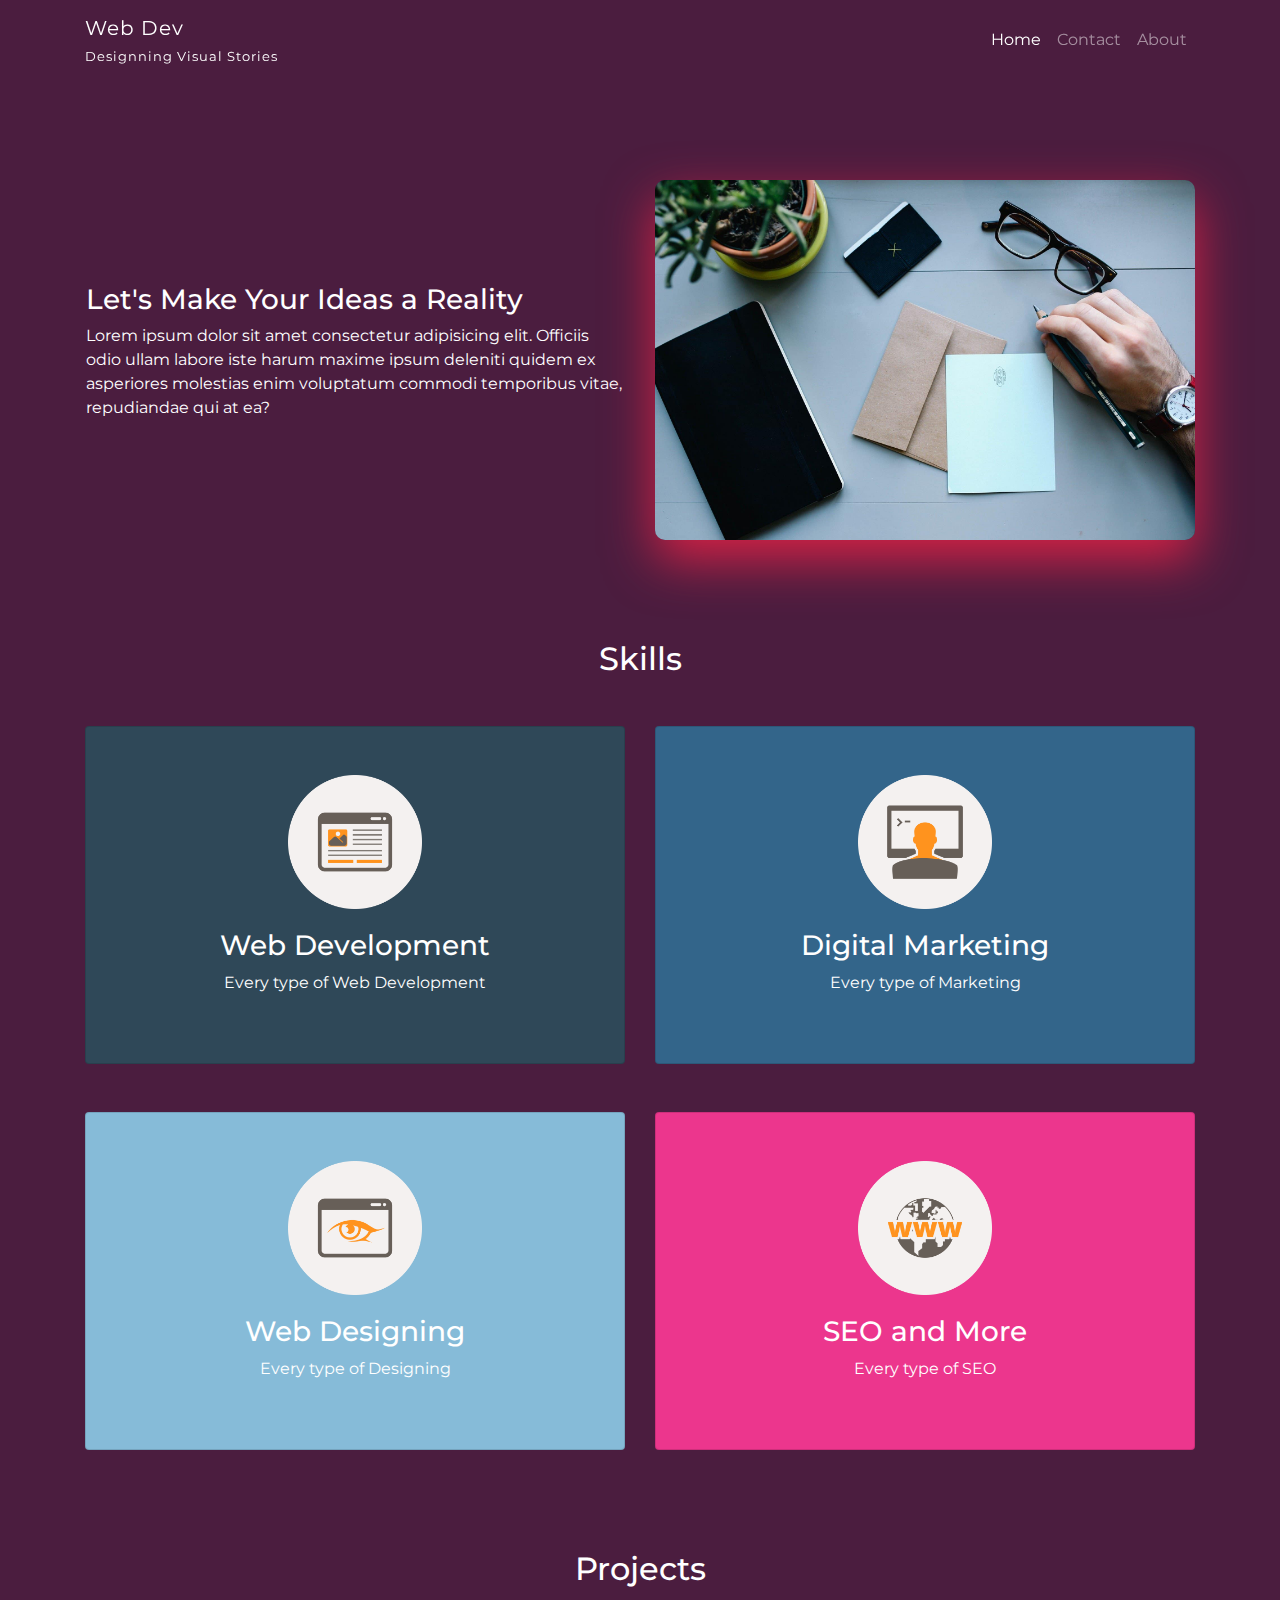
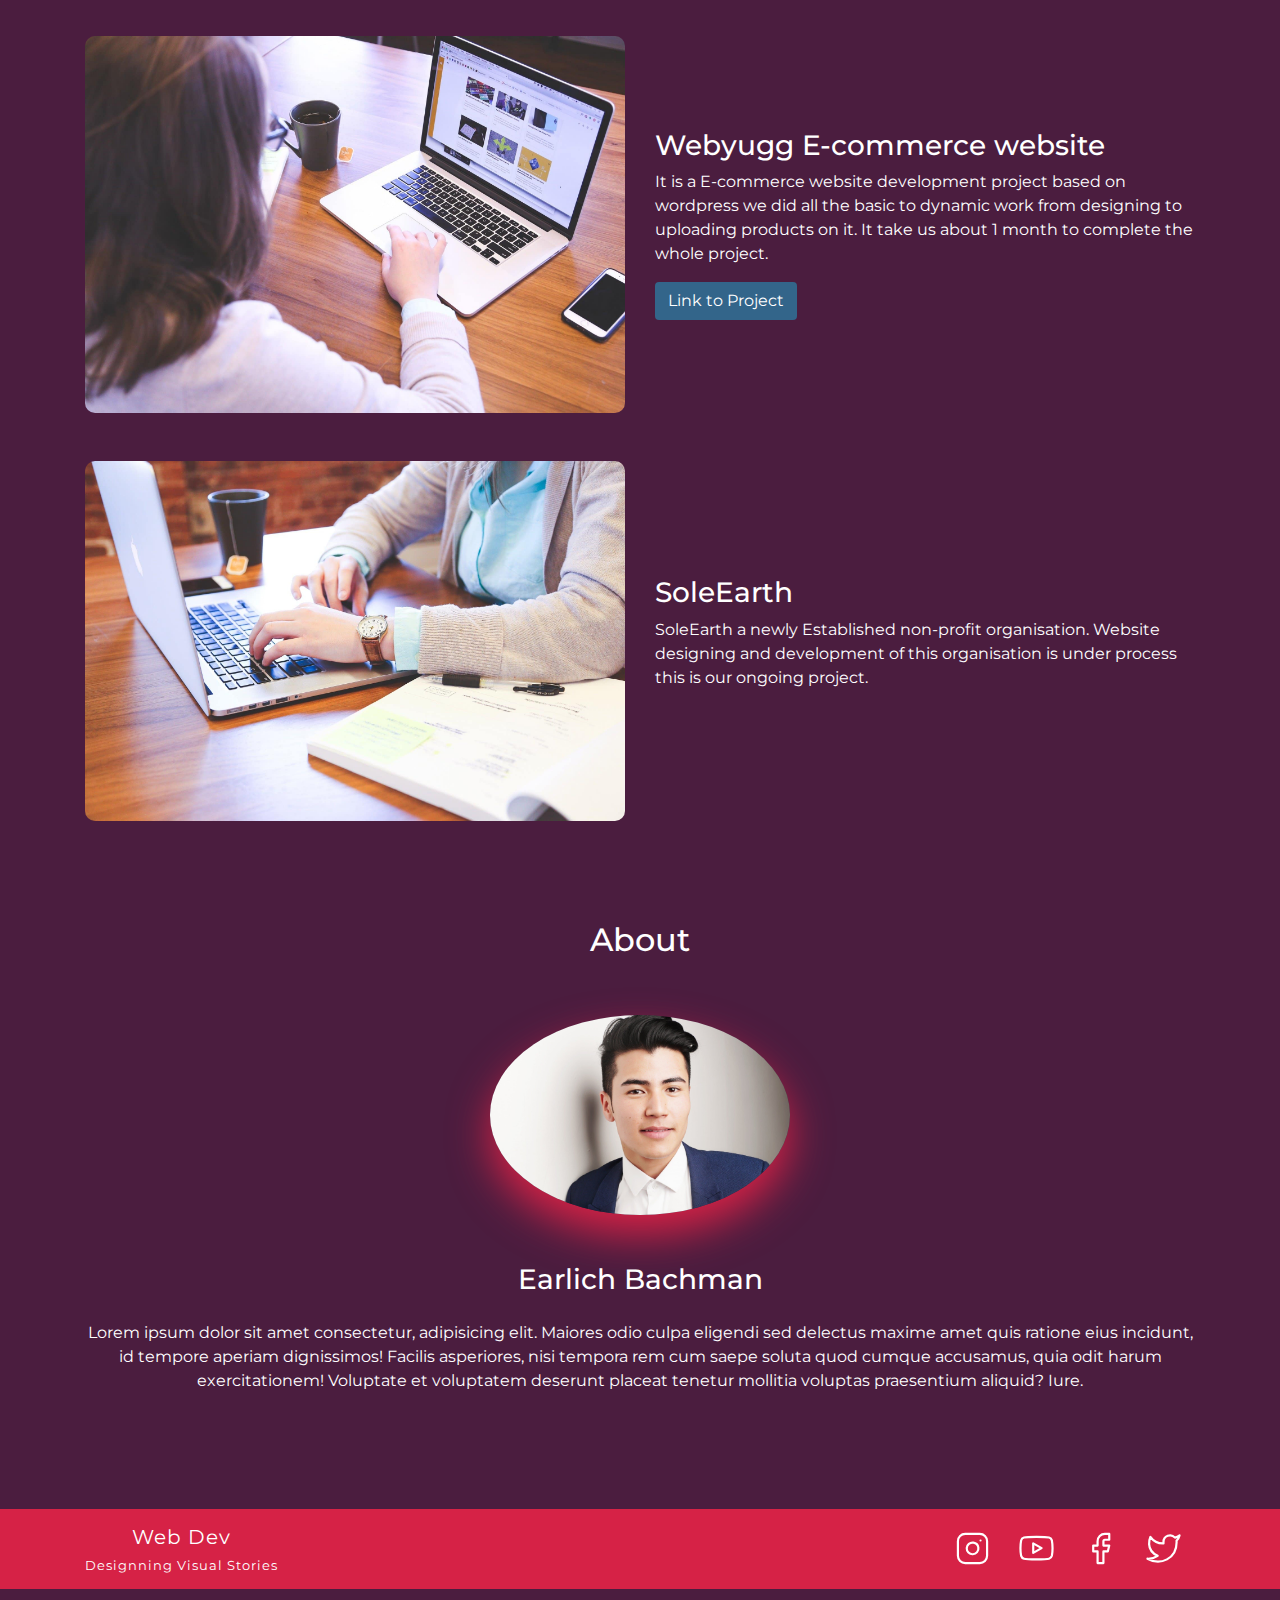
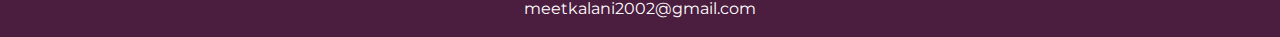
<file: Old/index.html>
<!DOCTYPE html>
<html lang="en">

<head>
    <meta charset="UTF-8">
    <meta name="viewport" content="width=device-width, initial-scale=1.0">
    <title>Home Page</title>
    <link rel="stylesheet" href="https://stackpath.bootstrapcdn.com/bootstrap/4.5.2/css/bootstrap.min.css"
        integrity="sha384-JcKb8q3iqJ61gNV9KGb8thSsNjpSL0n8PARn9HuZOnIxN0hoP+VmmDGMN5t9UJ0Z" crossorigin="anonymous">
    <link href="https://fonts.googleapis.com/css2?family=Montserrat&display=swap" rel="stylesheet">
    <link rel="stylesheet" href="https://cdnjs.cloudflare.com/ajax/libs/animate.css/4.0.0/animate.min.css" />
    <link rel="stylesheet" href="style.css">
</head>

<body>
    <nav class="navbar navbar-expand-lg navbar-dark sticky-top">
        <div class="container">
            <a class="navbar-brand" href="#">Web Dev<small id="emailHelp" class="form-text text-white">Designning
                    Visual Stories</small></a>

            <button class="navbar-toggler" type="button" data-toggle="collapse" data-target="#navbarNavAltMarkup"
                aria-controls="navbarNavAltMarkup" aria-expanded="false" aria-label="Toggle navigation">
                <span class="navbar-toggler-icon"></span>
            </button>
            <div class="collapse navbar-collapse" id="navbarNavAltMarkup">
                <div class="navbar-nav ml-auto">
                    <a class="nav-item nav-link active" href="#">Home <span class="sr-only">(current)</span></a>
                    <a class="nav-item nav-link" href="#">Contact</a>
                    <a class="nav-item nav-link" href="#">About</a>
                </div>
            </div>
        </div>
    </nav>

    <section class="container header">
        <div class="row align-items-center">
            <div class="header-text col-12 col-sm-6 px-3 head-text wow animate__animated animate__fadeInLeftBig">
                <!-- <h2>Years of Experience</h2> -->
                <h3>Let's Make Your Ideas a Reality</h3>
                <p>Lorem ipsum dolor sit amet consectetur adipisicing elit. Officiis odio ullam labore iste harum
                    maxime
                    ipsum deleniti quidem ex asperiores molestias enim voluptatum commodi temporibus vitae,
                    repudiandae
                    qui at ea?</p>
            </div>
            <div class="header-img col-12 col-sm-6 wow animate__animated animate__fadeInRightBig">
                <img src="imgs/img1.jpg" class="img-fluid w-100 head-img d-none d-sm-block">
            </div>
        </div>
    </section>

    <section class="container skill">
        <h2 class="text-center">Skills</h2>
        <div class="row my-0 my-sm-5 justify-content-sm-between justify-content-center align-items-center text-center">
            <div class="col-12 col-sm-6 mx-auto my-5 my-sm-0">
                <div class="card text-white py-5 w-100 effect skill1 wow animate__animated animate__fadeInTopLeft" style="width: 18rem;">
                    <img src="imgs/img5.png" class="card-img-top w-25 mx-auto">
                    <div class="card-body">
                        <h3>Web Development</h3>
                        <p class="card-text">Every type of Web Development</p>
                    </div>
                </div>
            </div>
            <div class="col-12 col-sm-6 mx-auto">
                <div class="card text-white py-5 w-100 effect skill2 wow animate__animated animate__fadeInTopRight" style="width: 18rem;">
                    <img src="imgs/img8.png" class="card-img-top w-25 mx-auto">
                    <div class="card-body">
                        <h3>Digital Marketing</h3>
                        <p class="card-text">Every type of Marketing</p>
                    </div>
                </div>
            </div>
        </div>
        <div class="row my-0 my-sm-5 justify-content-sm-between justify-content-center align-items-center text-center">
            <div class="col-12 col-sm-6 mx-auto my-5 my-sm-0">
                <div class="card text-white py-5 w-100 effect skill3 wow animate__animated animate__fadeInBottomLeft" style="width: 18rem;">
                    <img src="imgs/img7.png" class="card-img-top w-25 mx-auto">
                    <div class="card-body">
                        <h3>Web Designing</h3>
                        <p class="card-text">Every type of Designing</p>
                    </div>
                </div>
            </div>
            <div class="col-12 col-sm-6 mx-auto">
                <div class="card text-white py-5 w-100 effect skill4 wow animate__animated animate__fadeInBottomRight" style="width: 18rem;">
                    <img src="imgs/img9.png" class="card-img-top w-25 mx-auto">
                    <div class="card-body">
                        <h3>SEO and More</h3>
                        <p class="card-text">Every type of SEO</p>
                    </div>
                </div>
            </div>
        </div>
    </section>

    <section class="projects container">
        <h2 class="text-center">Projects</h2>
        <div class="row my-5">
            <div class="col-12 col-sm-6 wow animate__animated animate__fadeInLeftBig">
                <img src="imgs/img3.jpg" class="w-100 content-img">
            </div>
            <div class="col-12 col-sm-6 align-self-center mt-4 mt-sm-0 wow animate__animated animate__fadeInRightBig">
                <h3>Webyugg E-commerce website</h3>
                <p>It is a E-commerce website development project based on wordpress we did all the basic to dynamic
                    work from designing to uploading products on it. It take us about 1 month to complete the whole
                    project.</p>
                <a href="#" class="btn btn-custom text-white">Link to Project</a>
            </div>
        </div>
        <div class="row">
            <div class="col-12 col-sm-6 wow animate__animated animate__fadeInLeftBig">
                <img src="imgs/img4.jpg" class="w-100 content-img">
            </div>
            <div class="col-12 col-sm-6 align-self-center mt-4 mt-sm-0 wow animate__animated animate__fadeInRightBig">
                <h3>SoleEarth</h3>
                <p>SoleEarth a newly Established non-profit organisation. Website designing and development of this
                    organisation is under process this is our ongoing project.</p>
            </div>
        </div>
    </section>

    <section class="container about">
        <h2 class="text-center">About</h2>
        <div class="row justify-content-center">
            <div class="col-12 rounded-circle img-slide-center my-5 wow animate__animated animate__zoomIn">
                <img src="imgs/img6.jpg" class="d-block rounded-circle img-slide about-img">
            </div>
            <div class="col-12 mb-3 text-center">
                <h3>Earlich Bachman</h3>
            </div>
            <div class="col-12 text-left text-sm-center">
                <p>Lorem ipsum dolor sit amet consectetur, adipisicing elit. Maiores odio culpa eligendi sed
                    delectus
                    maxime amet quis ratione eius incidunt, id tempore aperiam dignissimos! Facilis asperiores, nisi
                    tempora rem cum saepe soluta quod cumque accusamus, quia odit harum exercitationem! Voluptate et
                    voluptatem deserunt placeat tenetur mollitia voluptas praesentium aliquid? Iure.</p>
            </div>
        </div>
    </section>

    <section class="footer">
        <div class="container footer">
            <div class="row py-2 justify-content-center">
                <div class="col-4 col-sm-9 align-self-center">
                    <a class="navbar-brand text-white text-center" href="#">Web Dev<small id="emailHelp"
                            class="form-text text-white d-none d-sm-block">Designning
                            Visual Stories</small></a>
                </div>

                <div class="col-6 col-sm-3 align-self-center">
                    <div class="d-flex justify-content-end">
                        <div class="col-3">
                            <a href="#"><svg xmlns="http://www.w3.org/2000/svg" width="35" height="35"
                                    viewBox="0 0 24 24" fill="none" stroke="white" stroke-width="1.5"
                                    stroke-linecap="round" stroke-linejoin="round" class="feather feather-instagram">
                                    <rect x="2" y="2" width="20" height="20" rx="5" ry="5"></rect>
                                    <path d="M16 11.37A4 4 0 1 1 12.63 8 4 4 0 0 1 16 11.37z"></path>
                                    <line x1="17.5" y1="6.5" x2="17.51" y2="6.5"></line>
                                </svg>
                            </a>
                        </div>

                        <div class="col-3">
                            <a href="#">
                                <svg xmlns="http://www.w3.org/2000/svg" width="35" height="35" viewBox="0 0 24 24"
                                    fill="none" stroke="white" stroke-width="1.5" stroke-linecap="round"
                                    stroke-linejoin="round" class="feather feather-youtube">
                                    <path
                                        d="M22.54 6.42a2.78 2.78 0 0 0-1.94-2C18.88 4 12 4 12 4s-6.88 0-8.6.46a2.78 2.78 0 0 0-1.94 2A29 29 0 0 0 1 11.75a29 29 0 0 0 .46 5.33A2.78 2.78 0 0 0 3.4 19c1.72.46 8.6.46 8.6.46s6.88 0 8.6-.46a2.78 2.78 0 0 0 1.94-2 29 29 0 0 0 .46-5.25 29 29 0 0 0-.46-5.33z">
                                    </path>
                                    <polygon points="9.75 15.02 15.5 11.75 9.75 8.48 9.75 15.02"></polygon>
                                </svg>
                            </a>
                        </div>

                        <div class="col-3">
                            <a href="#">
                                <svg xmlns="http://www.w3.org/2000/svg" width="35" height="35" viewBox="0 0 24 24"
                                    fill="none" stroke="white" stroke-width="1.5" stroke-linecap="round"
                                    stroke-linejoin="round" class="feather feather-facebook">
                                    <path d="M18 2h-3a5 5 0 0 0-5 5v3H7v4h3v8h4v-8h3l1-4h-4V7a1 1 0 0 1 1-1h3z">
                                    </path>
                                </svg>
                            </a>
                        </div>

                        <div class="col-3">
                            <a href="#">
                                <svg xmlns="http://www.w3.org/2000/svg" width="35" height="35" viewBox="0 0 24 24"
                                    fill="none" stroke="white" stroke-width="1.5" stroke-linecap="round"
                                    stroke-linejoin="round" class="feather feather-twitter">
                                    <path
                                        d="M23 3a10.9 10.9 0 0 1-3.14 1.53 4.48 4.48 0 0 0-7.86 3v1A10.66 10.66 0 0 1 3 4s-4 9 5 13a11.64 11.64 0 0 1-7 2c9 5 20 0 20-11.5a4.5 4.5 0 0 0-.08-.83A7.72 7.72 0 0 0 23 3z">
                                    </path>
                                </svg>
                            </a>
                        </div>

                    </div>
                </div>
            </div>
        </div>
    </section>

    <section>
        <p class="text-center mt-2">meetkalani2002@gmail.com</p>
    </section>


    <script src="https://code.jquery.com/jquery-3.5.1.slim.min.js"
        integrity="sha384-DfXdz2htPH0lsSSs5nCTpuj/zy4C+OGpamoFVy38MVBnE+IbbVYUew+OrCXaRkfj"
        crossorigin="anonymous"></script>
    <script src="https://cdn.jsdelivr.net/npm/popper.js@1.16.1/dist/umd/popper.min.js"
        integrity="sha384-9/reFTGAW83EW2RDu2S0VKaIzap3H66lZH81PoYlFhbGU+6BZp6G7niu735Sk7lN"
        crossorigin="anonymous"></script>
    <script src="https://stackpath.bootstrapcdn.com/bootstrap/4.5.2/js/bootstrap.min.js"
        integrity="sha384-B4gt1jrGC7Jh4AgTPSdUtOBvfO8shuf57BaghqFfPlYxofvL8/KUEfYiJOMMV+rV"
        crossorigin="anonymous"></script>
    <script src="https://cdnjs.cloudflare.com/ajax/libs/wow/1.1.2/wow.min.js"
        integrity="sha512-Eak/29OTpb36LLo2r47IpVzPBLXnAMPAVypbSZiZ4Qkf8p/7S/XRG5xp7OKWPPYfJT6metI+IORkR5G8F900+g=="
        crossorigin="anonymous"></script>
    <script>
        new WOW().init();
    </script>
    <script>
        $(document).ready(function () {
            $(window).scroll(function () {
                if ($(this).scrollTop() > 120) {
                    $(".navbar").css({
                        "background": "#d62246",
                        "transition": "1.5s"
                    })
                    $("#emailHelp").addClass("d-none")
                } else {
                    $(".navbar").css({
                        "background": "#4b1d3f",
                        "transition": "0.9s"
                    })
                    $("#emailHelp").removeClass("d-none")
                }
            })
        })
    </script>
   
</body>

</html>
</file>
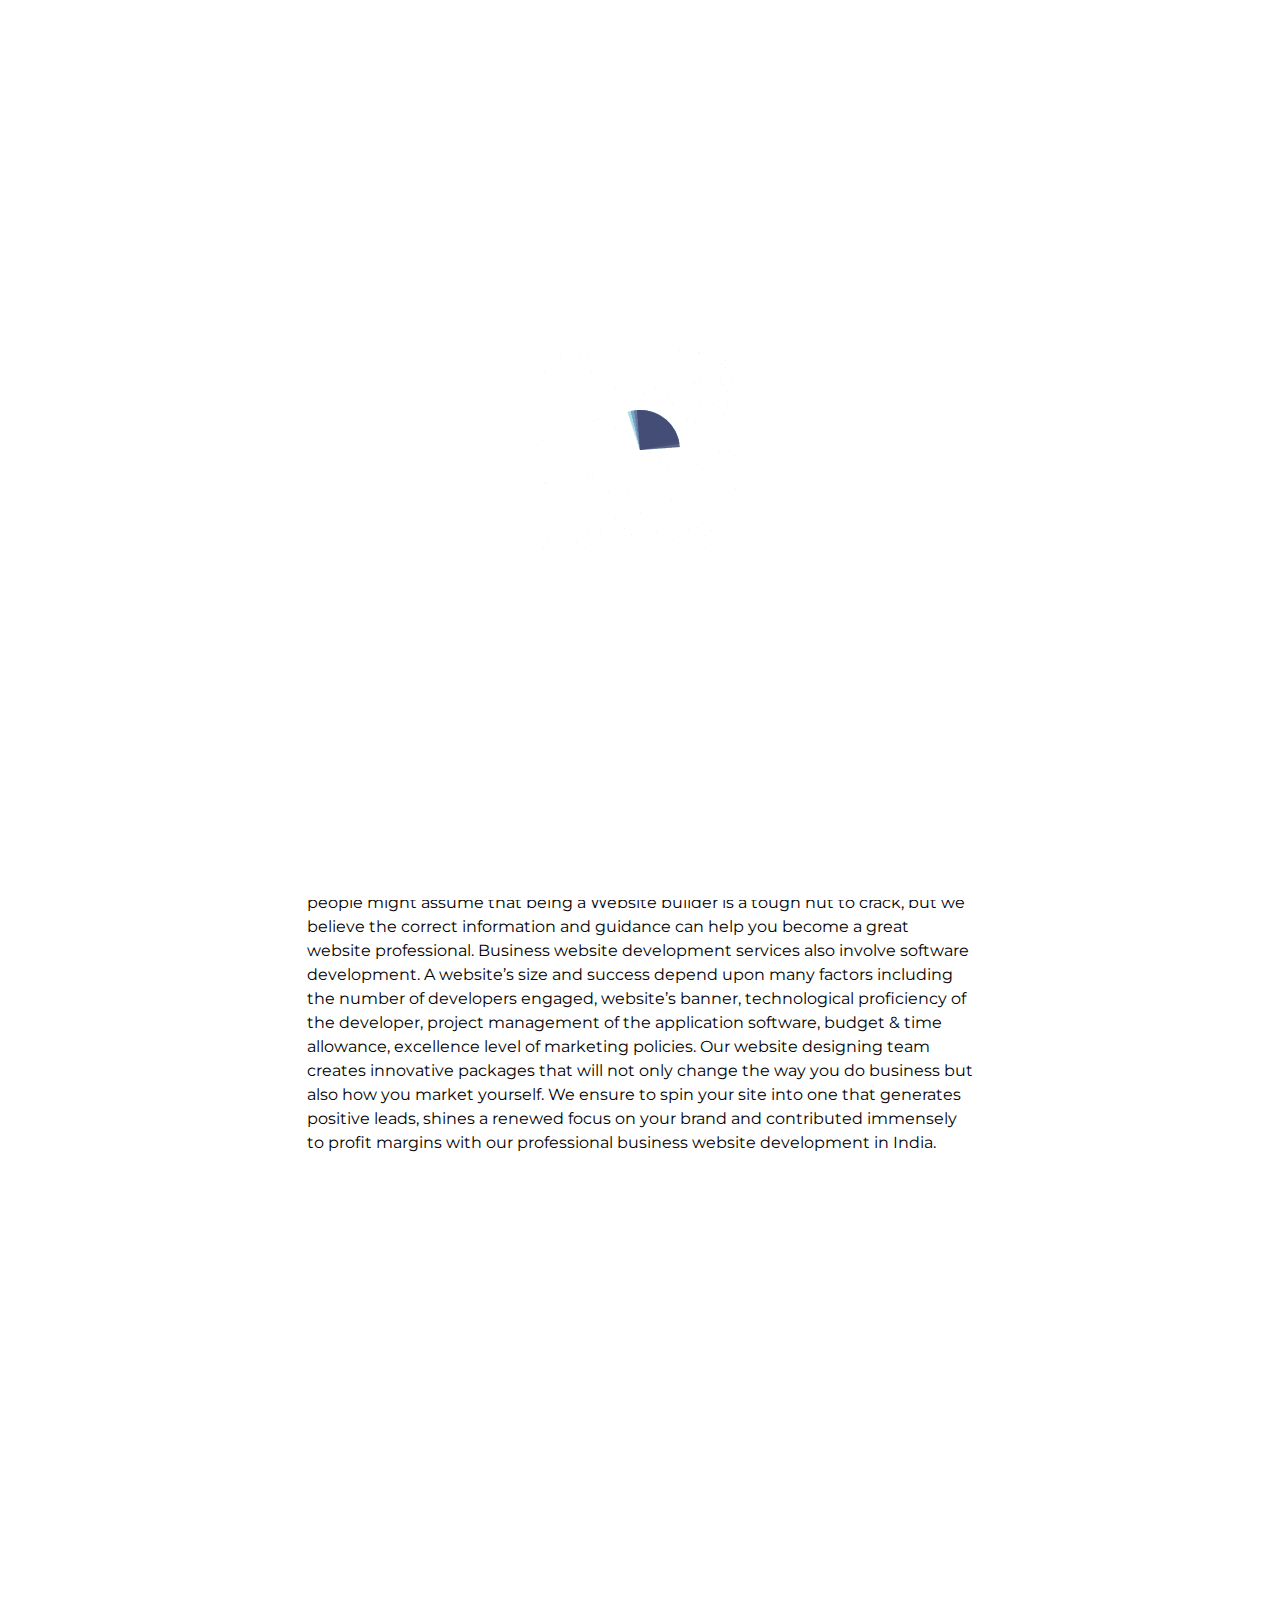
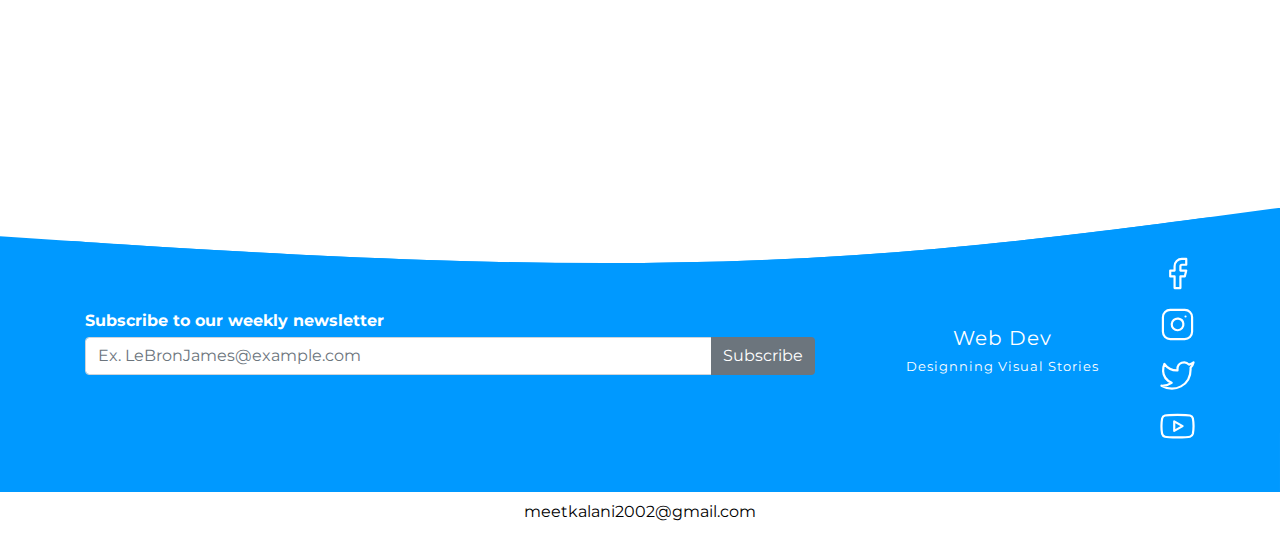
<file: about.html>
<!DOCTYPE html>
<html lang="en">

<head>
    <meta charset="UTF-8">
    <meta name="viewport" content="width=device-width, initial-scale=1.0">
    <title>Web-Dev | Home Page</title>
    <link rel="stylesheet" href="https://stackpath.bootstrapcdn.com/bootstrap/4.5.2/css/bootstrap.min.css"
        integrity="sha384-JcKb8q3iqJ61gNV9KGb8thSsNjpSL0n8PARn9HuZOnIxN0hoP+VmmDGMN5t9UJ0Z" crossorigin="anonymous">
    <link href="https://fonts.googleapis.com/css2?family=Montserrat&display=swap" rel="stylesheet">
    <link rel="stylesheet" href="style.css">
</head>

<body>
    <div id="load"></div>
    <div id="contents">
    </div>
    <nav class="navbar navbar-expand-lg navbar-dark sticky-top" style="box-shadow: 0 8px 20px -6px #999;">
        <div class="container">
            <a class="navbar-brand" href="#">Web Dev<small id="emailHelp" class="form-text text-white">Designning
                    Visual Stories</small></a>

            <button class="navbar-toggler" type="button" data-toggle="collapse" data-target="#navbarNavAltMarkup"
                aria-controls="navbarNavAltMarkup" aria-expanded="false" aria-label="Toggle navigation">
                <span class="navbar-toggler-icon"></span>
            </button>
            <div class="collapse navbar-collapse" id="navbarNavAltMarkup">
                <div class="navbar-nav ml-auto">
                    <a class="nav-item nav-link" href="index.html">Home</a>
                    <a class="nav-item nav-link" href="services.html">Services</a>
                    <a class="nav-item nav-link" href="contact.html">Contact</a>
                    <a class="nav-item nav-link active" href="#">About<span class="sr-only">(current)</span></a>
                </div>
            </div>
        </div>
    </nav>

    <section class="about container my-5">
        <h2 class="text-center mb-5">About</h2>
        <img src="imgs/img6.jpg" class="ceo-img d-block mx-auto" width="240">
        <h4 class="text-center mt-2 mb-0">Paul Walker</h4>
        <p class="text-center">CEO</p>
        <p class="mt-5 about-text">First, thanks for checking out our web site and learning a bit more about our firm. I hope what you see here
            reflects my perspective, which is that we have built a team of the some of the sharpest technical minds
            across the country. Web-Dev is a well-established IT company in Ahmedabad. Having initiated operations in
            2008, today,
            Web-Dev has emerged as one of the leading website design company in Ahmedabad. We craft beautiful,
            engaging websites and deliver successful SEO campaigns. Web-Dev is headquartered in Ahmedabad,
            India and has its marketing office in Udaipur. It also has its representatives in Australia, UK, USA,
            New Zealand, Saudi Arabia and Canada. </p>
            
        <p class="about-text"> Our team of Web Developers uses the best technology available to
            create your software, ensuring that it fulfills all your requirements while complementing your existing
            systems and tools. This tailored approach means that business and user needs remain at the heart of every
            project; producing unique solutions. some people might assume that being a Website builder is a tough nut to
            crack, but we believe the correct information and guidance can help you become a great website professional.
            Business website development services also involve software development. A website’s size and success depend
            upon many factors including the number of developers engaged, website’s banner, technological proficiency of
            the developer, project management of the application software, budget & time allowance, excellence level of
            marketing policies. Our website designing team creates innovative packages that will not only change the way
            you do business but also how you market yourself. We ensure to spin your site into one that generates
            positive leads, shines a renewed focus on your brand and contributed immensely to profit margins with our
            professional business website development in India.</p>

    </section>

    <section class="container review">
        <h2 class="text-center">Our Team</h2>
        <div id="carouselExampleControls" class="carousel slide my-5" data-ride="carousel">
            <div class="carousel-inner">
                <div class="carousel-item active">
                    <div class="row justify-content-around">
                        <div class="card card1 col-10 col-md-3" style="width: 18rem;">
                            <img src="imgs/img10.jpg" class="card-img-top mt-4 review-img w-75 mx-auto">
                            <div class="card-body">
                                <h4>Steph Curry</h4>
                                <p class="card-text">Some quick example text to build on the card title and make up the
                                    bulk of the
                                    card's content.</p>
                            </div>
                        </div>
                        <div class="card card2 col-md-3 col-12 d-none d-md-flex" style="width: 18rem;">
                            <img src="imgs/img11.jpg" class="card-img-top mt-4 review-img w-75 mx-auto">
                            <div class="card-body">
                                <h4>LeBron James</h4>
                                <p class="card-text">Some quick example text to build on the card title and make up the
                                    bulk of the
                                    card's content.</p>
                            </div>
                        </div>
                        <div class="card card3 col-md-3 col-12 d-none d-md-flex" style="width: 18rem;">
                            <img src="imgs/img12.jpg" class="card-img-top mt-4 review-img w-75 mx-auto">
                            <div class="card-body">
                                <h4>Anthony Davis</h4>
                                <p class="card-text">Some quick example text to build on the card title and make up the
                                    bulk of the
                                    card's content.</p>
                            </div>
                        </div>
                    </div>
                </div>
                <div class="carousel-item">
                    <div class="row justify-content-around">
                        <div class="card card1 col-md-3 col-12 d-none d-md-flex" style="width: 18rem;">
                            <img src="imgs/img10.jpg" class="card-img-top mt-4 review-img mx-auto w-75">
                            <div class="card-body">
                                <h4>Steph Curry</h4>
                                <p class="card-text">Some quick example text to build on the card title and make up the
                                    bulk of the
                                    card's content.</p>
                            </div>
                        </div>
                        <div class="card card2 col-md-3 col-10" style="width: 18rem;">
                            <img src="imgs/img11.jpg" class="card-img-top mt-4 review-img mx-auto w-75">
                            <div class="card-body">
                                <h4>LeBron James</h4>
                                <p class="card-text">Some quick example text to build on the card title and make up the
                                    bulk of the
                                    card's content.</p>
                            </div>
                        </div>
                        <div class="card card3 col-md-3 col-12 d-none d-md-flex" style="width: 18rem;">
                            <img src="imgs/img12.jpg" class="card-img-top mt-4 review-img mx-auto w-75">
                            <div class="card-body">
                                <h4>Anthony Davis</h4>
                                <p class="card-text">Some quick example text to build on the card title and make up the
                                    bulk of the
                                    card's content.</p>
                            </div>
                        </div>
                    </div>
                </div>
            </div>
            <a class="carousel-control-prev" href="#carouselExampleControls" role="button" data-slide="prev">
                <span class="carousel-control-prev-icon" aria-hidden="true"></span>
                <span class="sr-only">Previous</span>
            </a>
            <a class="carousel-control-next" href="#carouselExampleControls" role="button" data-slide="next">
                <span class="carousel-control-next-icon" aria-hidden="true"></span>
                <span class="sr-only">Next</span>
            </a>
        </div>

    </section>

    <section class="footer">
        <div class="container footer">
            <div class="row justify-content-end">
                <div class="col-md-8 col-12 justify-content-center py-5 py-md-0 align-self-center">
                    <a class="navbar-brand text-white text-center mr-0 d-block d-md-none mb-3" href="#">Web Dev<small id="emailHelp"
                        class="form-text text-white">Designning
                        Visual Stories</small></a>
                   <p style="font-weight: bold;" class="text-white mb-1">Subscribe to our weekly newsletter</p>
                    <div class="input-group mb-3">
                        <input type="text" class="form-control" placeholder="Ex. LeBronJames@example.com"
                            aria-label="Recipient's username" aria-describedby="button-addon2">
                        <div class="input-group-append">
                            <button class="btn btn-secondary" type="button" id="button-addon2">Subscribe</button>
                        </div>
                    </div>
                </div>
                <div class="col-4 py-5 d-none d-md-block">
                    <div class="d-flex justify-content-end align-items-center">
                        <div class="mx-auto">
                            <a class="navbar-brand text-white text-center mr-0" href="#">Web Dev<small id="emailHelp"
                                    class="form-text text-white d-none d-sm-block">Designning
                                    Visual Stories</small></a>
                        </div>
                        <div>
                            <a href="#" class="d-block ml-auto">
                                <svg xmlns="http://www.w3.org/2000/svg" width="35" height="35" viewBox="0 0 24 24"
                                    fill="none" stroke="white" stroke-width="1.5" stroke-linecap="round"
                                    stroke-linejoin="round" class="feather feather-facebook">
                                    <path d="M18 2h-3a5 5 0 0 0-5 5v3H7v4h3v8h4v-8h3l1-4h-4V7a1 1 0 0 1 1-1h3z">
                                    </path>
                                </svg>
                            </a>
                            <a href="#" class="d-block mt-3"><svg xmlns="http://www.w3.org/2000/svg" width="35"
                                    height="35" viewBox="0 0 24 24" fill="none" stroke="white" stroke-width="1.5"
                                    stroke-linecap="round" stroke-linejoin="round" class="feather feather-instagram">
                                    <rect x="2" y="2" width="20" height="20" rx="5" ry="5"></rect>
                                    <path d="M16 11.37A4 4 0 1 1 12.63 8 4 4 0 0 1 16 11.37z"></path>
                                    <line x1="17.5" y1="6.5" x2="17.51" y2="6.5"></line>
                                </svg>
                            </a>
                            <a href="#" class="d-block mt-3">
                                <svg xmlns="http://www.w3.org/2000/svg" width="35" height="35" viewBox="0 0 24 24"
                                    fill="none" stroke="white" stroke-width="1.5" stroke-linecap="round"
                                    stroke-linejoin="round" class="feather feather-twitter">
                                    <path
                                        d="M23 3a10.9 10.9 0 0 1-3.14 1.53 4.48 4.48 0 0 0-7.86 3v1A10.66 10.66 0 0 1 3 4s-4 9 5 13a11.64 11.64 0 0 1-7 2c9 5 20 0 20-11.5a4.5 4.5 0 0 0-.08-.83A7.72 7.72 0 0 0 23 3z">
                                    </path>
                                </svg>
                            </a>
                            <a href="#" class="d-block mt-3">
                                <svg xmlns="http://www.w3.org/2000/svg" width="35" height="35" viewBox="0 0 24 24"
                                    fill="none" stroke="white" stroke-width="1.5" stroke-linecap="round"
                                    stroke-linejoin="round" class="feather feather-youtube">
                                    <path
                                        d="M22.54 6.42a2.78 2.78 0 0 0-1.94-2C18.88 4 12 4 12 4s-6.88 0-8.6.46a2.78 2.78 0 0 0-1.94 2A29 29 0 0 0 1 11.75a29 29 0 0 0 .46 5.33A2.78 2.78 0 0 0 3.4 19c1.72.46 8.6.46 8.6.46s6.88 0 8.6-.46a2.78 2.78 0 0 0 1.94-2 29 29 0 0 0 .46-5.25 29 29 0 0 0-.46-5.33z">
                                    </path>
                                    <polygon points="9.75 15.02 15.5 11.75 9.75 8.48 9.75 15.02"></polygon>
                                </svg>
                            </a>
                        </div>
                    </div>
                </div>
            </div>
        </div>
    </section>
    <section>
        <p class="text-center mt-2">meetkalani2002@gmail.com</p>
    </section>


    <script src="https://code.jquery.com/jquery-3.5.1.slim.min.js"
        integrity="sha384-DfXdz2htPH0lsSSs5nCTpuj/zy4C+OGpamoFVy38MVBnE+IbbVYUew+OrCXaRkfj"
        crossorigin="anonymous"></script>
    <script src="https://cdn.jsdelivr.net/npm/popper.js@1.16.1/dist/umd/popper.min.js"
        integrity="sha384-9/reFTGAW83EW2RDu2S0VKaIzap3H66lZH81PoYlFhbGU+6BZp6G7niu735Sk7lN"
        crossorigin="anonymous"></script>
    <script src="https://stackpath.bootstrapcdn.com/bootstrap/4.5.2/js/bootstrap.min.js"
        integrity="sha384-B4gt1jrGC7Jh4AgTPSdUtOBvfO8shuf57BaghqFfPlYxofvL8/KUEfYiJOMMV+rV"
        crossorigin="anonymous"></script>
    <!-- <script src="https://cdnjs.cloudflare.com/ajax/libs/wow/1.1.2/wow.min.js"
        integrity="sha512-Eak/29OTpb36LLo2r47IpVzPBLXnAMPAVypbSZiZ4Qkf8p/7S/XRG5xp7OKWPPYfJT6metI+IORkR5G8F900+g=="
        crossorigin="anonymous"></script>
    <script>
        new WOW().init();
    </script> -->
    <script>
        document.onreadystatechange = function () {
            var state = document.readyState
            if (state == 'interactive') {
                document.getElementById('contents').style.visibility = "hidden";
            } else if (state == 'complete') {
                setTimeout(function () {
                    document.getElementById('interactive');
                    document.getElementById('load').style.visibility = "hidden";
                    document.getElementById('contents').style.visibility = "visible";
                }, 1000);
            }
        }
    </script>

</body>

</html>
</file>
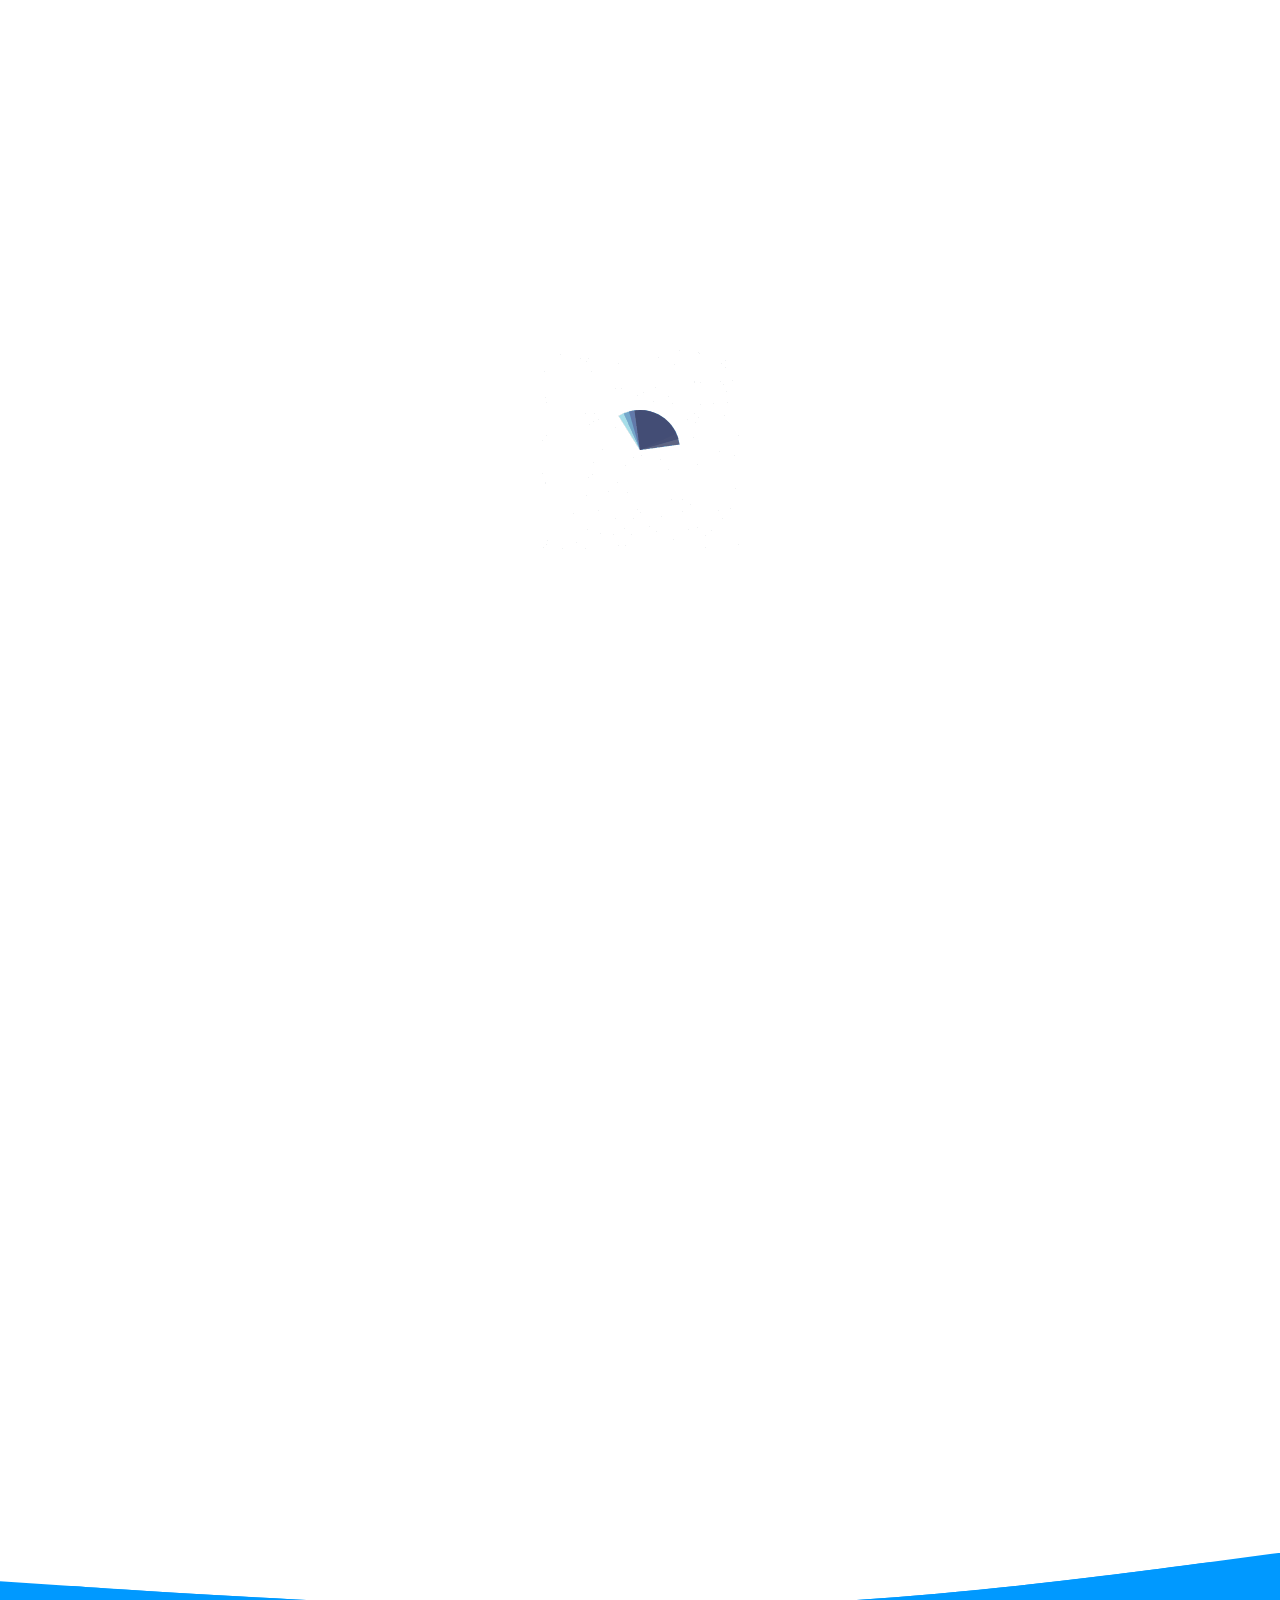
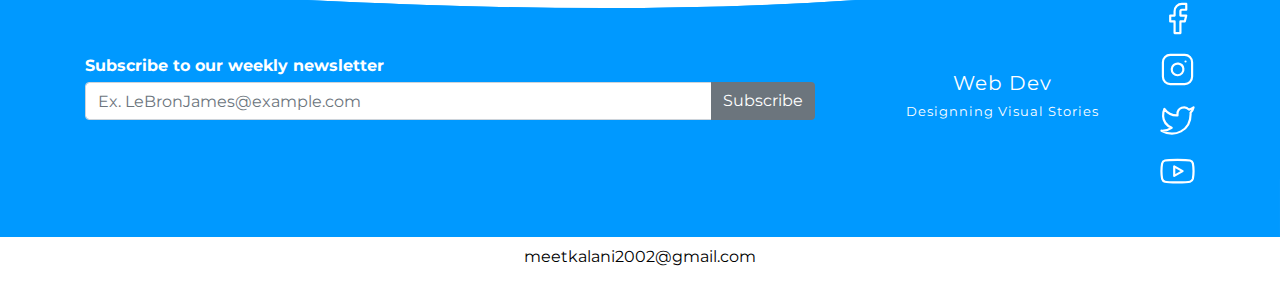
<file: services.html>
<!DOCTYPE html>
<html lang="en">

<head>
    <meta charset="UTF-8">
    <meta name="viewport" content="width=device-width, initial-scale=1.0">
    <title>Web-Dev | Services Page</title>
    <link rel="stylesheet" href="https://stackpath.bootstrapcdn.com/bootstrap/4.5.2/css/bootstrap.min.css"
        integrity="sha384-JcKb8q3iqJ61gNV9KGb8thSsNjpSL0n8PARn9HuZOnIxN0hoP+VmmDGMN5t9UJ0Z" crossorigin="anonymous">
    <link href="https://fonts.googleapis.com/css2?family=Montserrat&display=swap" rel="stylesheet">
    <link rel="stylesheet" href="style.css">
</head>

<body>
    <div id="load"></div>
    <div id="contents">
    </div>
    <nav class="navbar navbar-expand-lg navbar-dark sticky-top" style="box-shadow: 0 8px 20px -6px #999;">
        <div class="container">
            <a class="navbar-brand" href="#">Web Dev<small id="emailHelp" class="form-text text-white">Designning
                    Visual Stories</small></a>

            <button class="navbar-toggler" type="button" data-toggle="collapse" data-target="#navbarNavAltMarkup"
                aria-controls="navbarNavAltMarkup" aria-expanded="false" aria-label="Toggle navigation">
                <span class="navbar-toggler-icon"></span>
            </button>
            <div class="collapse navbar-collapse" id="navbarNavAltMarkup">
                <div class="navbar-nav ml-auto">
                    <a class="nav-item nav-link" href="index.html">Home</a>
                    <a class="nav-item nav-link active" href="#">Services<span class="sr-only">(current)</span></a>
                    <a class="nav-item nav-link" href="contact.html">Contact</a>
                    <a class="nav-item nav-link" href="about.html">About</a>
                </div>
            </div>
        </div>
    </nav>

    <section class="container services">
        <h2 class="text-center my-5">Our Services</h2>
        <div class="custom-card card1 w-75 mx-auto p-5 mb-4">
            <div class="d-block d-md-flex">
                <div class="img align-self-center d-flex justify-content-center">
                    <img src="imgs/img5.png" width="180">
                </div>
                <div class="card-text ml-0 ml-md-4 mt-4 mt-md-0">
                    <h4>WEB DEVELOPMENT</h4>
                    <p>A website is the face of your business and its appearance lays the first impression of it on your
                        clients. At Web-Dev, the best website development company, we understand the significance of web
                        development and the way it is unique to other formats of designing.</p>
                    <button class="btn btn-secondary">Check-out</button>
                </div>
            </div>
        </div>
        <div class="custom-card card2 w-75 mx-auto p-5 mb-4">
            <div class="d-block d-md-flex">
                <div class="img align-self-center d-flex justify-content-center">
                    <img src="imgs/img7.png" width="180">
                </div>
                <div class="card-text ml-0 ml-md-4 mt-4 mt-md-0">
                    <h4>WEB DEVELOPMENT</h4>
                    <p>A website is the face of your business and its appearance lays the first impression of it on your
                        clients. At Web-Dev, the best website development company, we understand the significance of web
                        development and the way it is unique to other formats of designing.</p>
                    <button class="btn btn-secondary">Check-out</button>
                </div>
            </div>
        </div>
        <div class="custom-card card4 w-75 mx-auto p-5 mb-4">
            <div class="d-block d-md-flex">
                <div class="img align-self-center d-flex justify-content-center">
                    <img src="imgs/img8.png" width="180">
                </div>
                <div class="card-text ml-0 ml-md-4 mt-4 mt-md-0">
                    <h4>WEB DEVELOPMENT</h4>
                    <p>A website is the face of your business and its appearance lays the first impression of it on your
                        clients. At Web-Dev, the best website development company, we understand the significance of web
                        development and the way it is unique to other formats of designing.</p>
                    <button class="btn btn-secondary">Check-out</button>
                </div>
            </div>
        </div>
        <div class="custom-card card3 w-75 mx-auto p-5 mb-5">
            <div class="d-block d-md-flex">
                <div class="img align-self-center d-flex justify-content-center">
                    <img src="imgs/img9.png" width="180">
                </div>
                <div class="card-text ml-0 ml-md-4 mt-4 mt-md-0">
                    <h4>WEB DEVELOPMENT</h4>
                    <p>A website is the face of your business and its appearance lays the first impression of it on your
                        clients. At Web-Dev, the best website development company, we understand the significance of web
                        development and the way it is unique to other formats of designing.</p>
                    <button class="btn btn-secondary">Check-out</button>
                </div>
            </div>
        </div>
    </section>

    <section class="footer">
        <div class="container footer">
            <div class="row justify-content-end">
                <div class="col-md-8 col-12 justify-content-center py-5 py-md-0 align-self-center">
                    <a class="navbar-brand text-white text-center mr-0 d-block d-md-none mb-3" href="#">Web Dev<small id="emailHelp"
                        class="form-text text-white">Designning
                        Visual Stories</small></a>
                   <p style="font-weight: bold;" class="text-white mb-1">Subscribe to our weekly newsletter</p>
                    <div class="input-group mb-3">
                        <input type="text" class="form-control" placeholder="Ex. LeBronJames@example.com"
                            aria-label="Recipient's username" aria-describedby="button-addon2">
                        <div class="input-group-append">
                            <button class="btn btn-secondary" type="button" id="button-addon2">Subscribe</button>
                        </div>
                    </div>
                </div>
                <div class="col-4 py-5 d-none d-md-block">
                    <div class="d-flex justify-content-end align-items-center">
                        <div class="mx-auto">
                            <a class="navbar-brand text-white text-center mr-0" href="#">Web Dev<small id="emailHelp"
                                    class="form-text text-white d-none d-sm-block">Designning
                                    Visual Stories</small></a>
                        </div>
                        <div>
                            <a href="#" class="d-block ml-auto">
                                <svg xmlns="http://www.w3.org/2000/svg" width="35" height="35" viewBox="0 0 24 24"
                                    fill="none" stroke="white" stroke-width="1.5" stroke-linecap="round"
                                    stroke-linejoin="round" class="feather feather-facebook">
                                    <path d="M18 2h-3a5 5 0 0 0-5 5v3H7v4h3v8h4v-8h3l1-4h-4V7a1 1 0 0 1 1-1h3z">
                                    </path>
                                </svg>
                            </a>
                            <a href="#" class="d-block mt-3"><svg xmlns="http://www.w3.org/2000/svg" width="35"
                                    height="35" viewBox="0 0 24 24" fill="none" stroke="white" stroke-width="1.5"
                                    stroke-linecap="round" stroke-linejoin="round" class="feather feather-instagram">
                                    <rect x="2" y="2" width="20" height="20" rx="5" ry="5"></rect>
                                    <path d="M16 11.37A4 4 0 1 1 12.63 8 4 4 0 0 1 16 11.37z"></path>
                                    <line x1="17.5" y1="6.5" x2="17.51" y2="6.5"></line>
                                </svg>
                            </a>
                            <a href="#" class="d-block mt-3">
                                <svg xmlns="http://www.w3.org/2000/svg" width="35" height="35" viewBox="0 0 24 24"
                                    fill="none" stroke="white" stroke-width="1.5" stroke-linecap="round"
                                    stroke-linejoin="round" class="feather feather-twitter">
                                    <path
                                        d="M23 3a10.9 10.9 0 0 1-3.14 1.53 4.48 4.48 0 0 0-7.86 3v1A10.66 10.66 0 0 1 3 4s-4 9 5 13a11.64 11.64 0 0 1-7 2c9 5 20 0 20-11.5a4.5 4.5 0 0 0-.08-.83A7.72 7.72 0 0 0 23 3z">
                                    </path>
                                </svg>
                            </a>
                            <a href="#" class="d-block mt-3">
                                <svg xmlns="http://www.w3.org/2000/svg" width="35" height="35" viewBox="0 0 24 24"
                                    fill="none" stroke="white" stroke-width="1.5" stroke-linecap="round"
                                    stroke-linejoin="round" class="feather feather-youtube">
                                    <path
                                        d="M22.54 6.42a2.78 2.78 0 0 0-1.94-2C18.88 4 12 4 12 4s-6.88 0-8.6.46a2.78 2.78 0 0 0-1.94 2A29 29 0 0 0 1 11.75a29 29 0 0 0 .46 5.33A2.78 2.78 0 0 0 3.4 19c1.72.46 8.6.46 8.6.46s6.88 0 8.6-.46a2.78 2.78 0 0 0 1.94-2 29 29 0 0 0 .46-5.25 29 29 0 0 0-.46-5.33z">
                                    </path>
                                    <polygon points="9.75 15.02 15.5 11.75 9.75 8.48 9.75 15.02"></polygon>
                                </svg>
                            </a>
                        </div>
                    </div>
                </div>
            </div>
        </div>
    </section>

    <section>
        <p class="text-center mt-2">meetkalani2002@gmail.com</p>
    </section>

    <script src="https://code.jquery.com/jquery-3.5.1.slim.min.js"
        integrity="sha384-DfXdz2htPH0lsSSs5nCTpuj/zy4C+OGpamoFVy38MVBnE+IbbVYUew+OrCXaRkfj"
        crossorigin="anonymous"></script>
    <script src="https://cdn.jsdelivr.net/npm/popper.js@1.16.1/dist/umd/popper.min.js"
        integrity="sha384-9/reFTGAW83EW2RDu2S0VKaIzap3H66lZH81PoYlFhbGU+6BZp6G7niu735Sk7lN"
        crossorigin="anonymous"></script>
    <script src="https://stackpath.bootstrapcdn.com/bootstrap/4.5.2/js/bootstrap.min.js"
        integrity="sha384-B4gt1jrGC7Jh4AgTPSdUtOBvfO8shuf57BaghqFfPlYxofvL8/KUEfYiJOMMV+rV"
        crossorigin="anonymous"></script>
    <!-- <script src="https://cdnjs.cloudflare.com/ajax/libs/wow/1.1.2/wow.min.js"
        integrity="sha512-Eak/29OTpb36LLo2r47IpVzPBLXnAMPAVypbSZiZ4Qkf8p/7S/XRG5xp7OKWPPYfJT6metI+IORkR5G8F900+g=="
        crossorigin="anonymous"></script>
    <script>
        new WOW().init();
    </script> -->
    <script>
        document.onreadystatechange = function () {
            var state = document.readyState
            if (state == 'interactive') {
                document.getElementById('contents').style.visibility = "hidden";
            } else if (state == 'complete') {
                setTimeout(function () {
                    document.getElementById('interactive');
                    document.getElementById('load').style.visibility = "hidden";
                    document.getElementById('contents').style.visibility = "visible";
                }, 1000);
            }
        }
    </script>

</body>

</html>
</file>
<file: Old/style.css>
*{
    margin:0;
    padding:0;
    box-sizing: border-box;
}

.navbar-brand{
    letter-spacing: 1px;
}

small{
    font-size: small;
}

body{
    background: #4b1d3f;
    color: white;
    font-family: 'Montserrat',sans-serif;
}

.header{
    height:100%;
    margin-top: 100px;
    margin-bottom: 100px;
    font-family: 'Montserrat',sans-serif;
}

.head-img{
    border-radius: 10px;
    box-shadow: 0px 20px 50px #d62246;
}

.content-img{
    border-radius: 10px;
}

.skill,.projects,.about{
    margin-bottom:100px;
}

.btn-custom{
    background: #33658a;
}

.about-img{
    width: 300px;
    margin-left:auto;
    margin-right: auto;
    box-shadow: 0px 20px 40px #d62246;
}

.footer{
    background: #d62246;
}

.skill1{
    background: #2f4858;
}

.skill2{
    background: #33658a;
}

.skill3{
    background: #86bbd8;
}

.skill4{
    background: #ec368d;
}


/* MEDIA QUERIES */


@media(max-width:576px){
    .head-text{
        margin-top:30px;
        margin-bottom:70px;
    }

    .skill,.projects,.about{
        margin-bottom:30px;
    }
}
</file>
<file: style.css>
*{
    margin:0;
    padding:0;
    box-sizing: border-box;
}

body{
    overflow-x:hidden !important;
    background:white;
    color: black;
    font-family: 'Montserrat',sans-serif;
}

#load{
    width:100%;
    height:100%;
    position:fixed;
    z-index:9999;
    background:url("imgs/loader.gif") no-repeat center center white;
}

.header-text{
    left:-100px;
    animation-name: slideInLeft;
    animation-duration: 2s;
    animation-delay: 3s;
    animation-fill-mode: forwards;
    opacity: 0;
}

.header-img{
    right:-100px;
    animation-name: slideInRight;
    animation-duration: 2s;
    animation-delay: 3s;
    animation-fill-mode: forwards;
    opacity:0;
}

.top-wave{
    background: url("imgs/top-wave.svg") no-repeat center;
    background-size: cover;
}

.text-shadow{
    text-shadow: 2px 2px 4px #d62246;
}

.navbar-brand{
    letter-spacing: 1px;
}

.navbar{
    background:#0099ff;
}

small{
    font-size: small;
}

.header{
    height:100%;
    margin-top: 50px;
    margin-bottom: 100px;
    font-family: 'Montserrat',sans-serif;
}

.head-img{
    border-radius: 10px;
    box-shadow: 0px 20px 50px #d62246;
}

.content-img{
    border-radius: 10px;
}

.skill,.guide,.review,.team{
    margin-bottom:100px;
}

.btn-custom{
    background: #33658a;
}

.footer{
    background: url("imgs/bottom-wave.svg") no-repeat center;
    background-size: cover;
}

.skill1{
    background: #bbb4cf;
    box-shadow: 0px 2px 14px 0px rgba(50, 50, 50, 1);
    left: -100px;
    top: -100px;
    animation-fill-mode: forwards;
    animation-duration: 2s;
    animation-name: slideInTopLeft;
    opacity:0;
}

.skill2{
    background: #5aa7d0;
    box-shadow: 0px 2px 14px 0px rgba(50, 50, 50, 1);
    right: -100px;
    top: -100px;
    animation-fill-mode: forwards;
    animation-duration: 2s;
    animation-name: slideInTopRight;
    opacity:0;
}

.skill3{
    background: #86bbd8;
    box-shadow: 0px 2px 14px 0px rgba(50, 50, 50, 1);
    left: -100px;
    bottom: -100px;
    animation-fill-mode: forwards;
    animation-duration: 2s;
    animation-name: slideInBottomLeft;
    opacity:0;
}

.skill4{
    background: #0099ff;
    box-shadow: 0px 2px 14px 0px rgba(50, 50, 50, 1);
    right: -100px;
    bottom: -100px;
    animation-fill-mode: forwards;
    animation-duration: 2s;
    animation-name: slideInBottomRight;
    opacity:0;   
}



.card{
    color:white;
}

.card1 {
    background: #bbb4cf;
    border-radius: 20px;
    box-shadow: 0px 2px 14px 0px rgba(50, 50, 50, 1);
    margin-top:15px;
    margin-bottom: 15px;
    transform: scale(0.5);
    animation-name: slideUp;
    animation-duration: 2s;
    animation-fill-mode: forwards;
    animation-delay: 0.1s;
    opacity:0;
}

.card2 {
    background: #5aa7d0;
    border-radius: 20px;
    box-shadow: 0px 2px 14px 0px rgba(50, 50, 50, 1);
    margin-top:15px;
    margin-bottom: 15px;
    transform: scale(0.5);
    animation-name: slideUp;
    animation-duration: 2s;
    animation-fill-mode: forwards;
    animation-delay: 0.2s;
    opacity:0;
}

.card3 {
    background: #86bbd8;
    border-radius: 20px;
    box-shadow: 0px 2px 14px 0px rgba(50, 50, 50, 1);
    margin-top:15px;
    margin-bottom: 15px;
    transform: scale(0.5);
    animation-name: slideUp;
    animation-duration: 2s;
    animation-fill-mode: forwards;
    animation-delay: 0.3s;
    opacity:0;
}

.card4{
    background: #0099ff;
    border-radius: 20px;
    box-shadow: 0px 2px 14px 0px rgba(50, 50, 50, 1);
    margin-top:15px;
    margin-bottom: 15px;
    transform: scale(0.5);
    animation-name: slideUp;
    animation-duration: 2s;
    animation-fill-mode: forwards;
    animation-delay: 0.4s;
    opacity:0;
}

.review-img,.team-img{
    border-radius: 100%;
}

.btn-secondary{
    background:#6c757d;
    border:none;
}

.btn-secondary:hover{
    background:#939ea8;
}

.card-link:hover{
    text-decoration: none;
}

.yt1{
    left:-100px;
    animation-name: slideInLeft;
    animation-duration: 2s;
    animation-fill-mode: forwards;
    animation-delay: 0.5s;
    opacity:0;
}

.yt2{
    right:-100px;
    animation-name: slideInRight;
    animation-duration: 2s;
    animation-fill-mode: forwards;
    animation-delay: 0.5s;
    opacity:0;
}

.guide-text1{
    right:-100px;
    animation-name: slideInRight;
    animation-duration: 2s;
    animation-fill-mode: forwards;
    animation-delay: 0.5s;
    opacity:0;
}

.guide-text2{
    left:-100px;
    animation-name: slideInLeft;
    animation-duration: 2s;
    animation-fill-mode: forwards;
    animation-delay: 0.5s;
    opacity:0;
}

.social-media-icon1{
    transform: rotate(180deg);
    animation-name: slideInRightRotate;
    animation-duration: 2s;
    animation-fill-mode: forwards;
    animation-delay: 0.2s;
    opacity:0;
}

.social-media-icon2{
    transform: rotate(180deg);
    animation-name: slideInRightRotate;
    animation-duration: 2s;
    animation-fill-mode: forwards;
    animation-delay: 0.4s;
    opacity:0;
}

.social-media-icon3{
    transform: rotate(180deg);
    animation-name: slideInRightRotate;
    animation-duration: 2s;
    animation-fill-mode: forwards;
    animation-delay: 0.6s;
    opacity:0;
}

.social-media-icon4{
    transform: rotate(180deg);
    animation-name: slideInRightRotate;
    animation-duration: 2s;
    animation-fill-mode: forwards;
    animation-delay: 0.8s;
    opacity:0;
}



.logo-bottom{
    transform: scale(0.5);
    animation-name: slideUp;
    animation-duration: 2s;
    animation-fill-mode: forwards;
    opacity:0;
}

.skill h2{
    transform: scale(0.5);
    animation-name: slideUp;
    animation-duration: 2s;
    animation-fill-mode: forwards;
    opacity:0;
}

.guide h2{
    transform: scale(0.5);
    animation-name: slideUp;
    animation-duration: 2s;
    animation-fill-mode: forwards;
    opacity:0;
}

.review h2,.team h2{
    transform: scale(0.5);
    animation-name: slideUp;
    animation-duration: 2s;
    animation-fill-mode: forwards;
    opacity:0;
}

.newsletter{
    left:-100px;
    animation-name: slideInLeft;
    animation-duration: 2s;
    animation-fill-mode: forwards;
    animation-delay: 0.5s;
    opacity:0;
}


/* SERVICES PAGE */


.custom-card{
    color: white;
    border-radius: 20px;
}

.services h2{
    transform: scale(0.5);
    animation-name: slideUp;
    animation-duration: 2s;
    animation-fill-mode: forwards;
    opacity:0;
}


/* CONTACT PAGE */


.contact-form > .container{
    border-radius: 10px;
    background: #0099ff;
    color:white;
}

.contact-form{
    transform: scale(1.5);
    animation-name: slideUp;
    animation-duration: 3s;
    animation-fill-mode: forwards;
    opacity:0;
}

.contact-heading{
    transform: scale(0.5);
    animation-name: slideUp;
    animation-duration: 2s;
    animation-fill-mode: forwards;
    opacity:0;
}

.input-field1{
    transform: scale(0.5);
    animation-name: slideUp;
    animation-duration: 2s;
    animation-fill-mode: forwards;
    opacity:0;
}

.input-field2{
    transform: scale(0.5);
    animation-name: slideUp;
    animation-duration: 2s;
    animation-fill-mode: forwards;
    opacity:0;
}

.input-field3{
    transform: scale(0.5);
    animation-name: slideUp;
    animation-duration: 2s;
    animation-fill-mode: forwards;
    opacity:0;
}

.logo-contact{
    transform: scale(1.3);
    animation-name: slideUp;
    animation-iteration-count: infinite;
    animation-duration: 3s;
    animation-fill-mode: forwards;
    animation-direction: alternate;
}


/* ABOUT PAGE */


.ceo-img{
    border-radius: 100%;
    box-shadow: 0px 2px 14px 0px rgba(50, 50, 50, 1);
}

.about-text{
    padding: 0 20%;
}

h2{
    transform: scale(0.5);
    animation-name: slideUp;
    animation-duration: 2s;
    animation-fill-mode: forwards;
    opacity:0;
}

.ceo-img{
    transform: scale(0.5);
    animation-name: slideUp;
    animation-duration: 2s;
    animation-fill-mode: forwards;
    opacity:0;
}

.about-text1{
    transform: scale(0.5);
    animation-name: slideUp;
    animation-duration: 2s;
    animation-fill-mode: forwards;
    opacity:0;
}

.about-text2{
    transform: scale(0.5);
    animation-name: slideUp;
    animation-duration: 2s;
    animation-fill-mode: forwards;
    opacity:0;
}


/* MEDIA QUERIES */


@media(max-width:768px){
    body{
        overflow-x:hidden !important;
    }

    .top-wave{
        height: 100%;
        width: 100%;
     }
    
     .custom-card{
         width: 100% !important;
     }

     .about-text{
        padding: 0 15%;
    }
}

@media(max-width:576px){
    .head-text{
        margin-top:30px;
        margin-bottom:70px;
    }

    .skill,.guide,.review,.team{
        margin-bottom:30px;
    }
}


/* ANIMATION */


@keyframes slideInTopLeft{
    100%{
        left:0;
        top:0;
        opacity:1;
    }
}

@keyframes slideInTopRight{
    100%{
        right:0;
        top:0;
        opacity:1;
    }
}

@keyframes slideInBottomLeft{
    100%{
        left:0;
        bottom:0;
        opacity:1;
    }
}

@keyframes slideInBottomRight{
    100%{
        right:0;
        bottom:0;
        opacity:1;
    }
}

@keyframes slideInRightRotate{
    100%{
        opacity: 1;
        transform: rotate(0deg);
    }
}

@keyframes slideInLeft{
    100%{
        left:0;
        opacity: 1;
    }
}

@keyframes slideInRight{
    100%{
        right:0;
        opacity: 1;
    }
}

@keyframes slideUp{
    100%{
        transform: scale(1);
        opacity: 1;
    }
}
</file>
